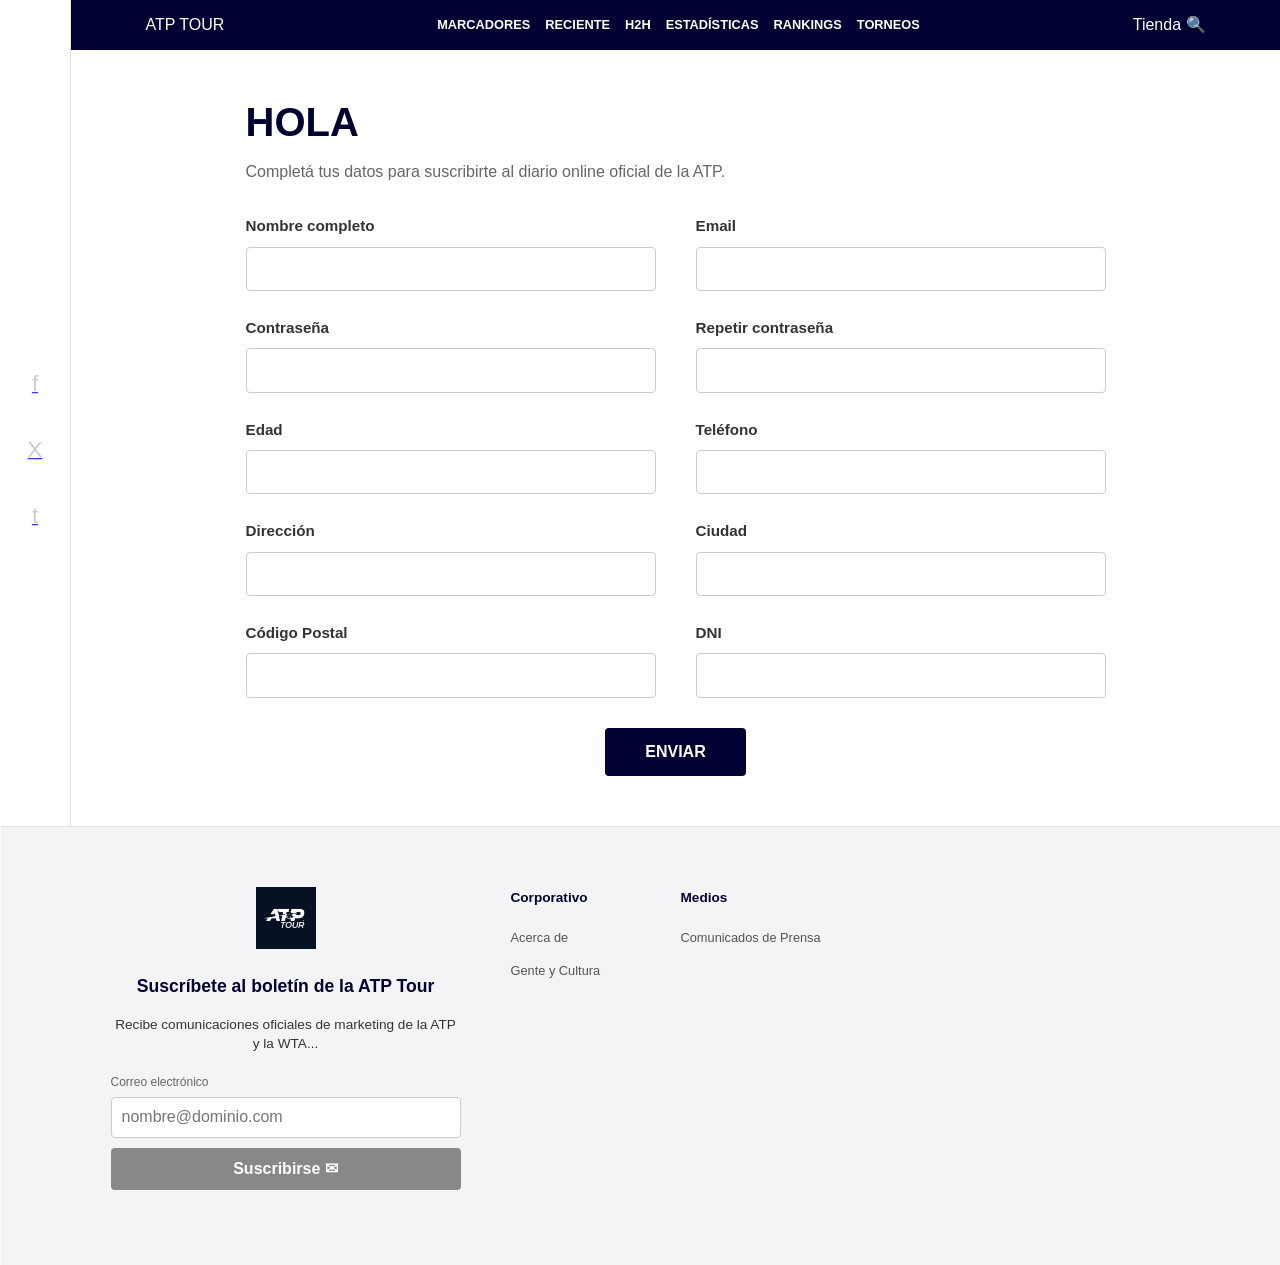
<file: suscripcion.html>
<!DOCTYPE html>
<html lang="es">
<head>
    <meta charset="UTF-8">
    <meta name="viewport" content="width=device-width, initial-scale=1.0">
    <title>ATP Tour - Suscripción</title>
    <link rel="icon" type="image/x-icon" href="logo_atp.png">
    <link rel="stylesheet" href="normalize.css">
    <link rel="stylesheet" href="estilos.css">
</head>
<body>

    <div class="page-wrapper">
        <div class="social-sidebar">
            <a href="https://www.facebook.com/ATPTour" target="_blank"><span class="social-icon">f</span></a>
            <a href="https://twitter.com/atptour" target="_blank"><span class="social-icon">X</span></a>
            <a href="https://www.tiktok.com/@atptour" target="_blank"><span class="social-icon">t</span></a>
        </div>

        <header class="main-nav">
            <div class="container flex-nav">
                <div class="logo"><a href="index.html" style="color: white; text-decoration: none;">ATP TOUR</a></div>
                <button class="menu-hamburguesa">☰</button>
                <nav>
                    <ul>
                        <li>Marcadores</li>
                        <li>Reciente</li>
                        <li>H2H</li>
                        <li>Estadísticas</li>
                        <li>Rankings</li>
                        <li>Torneos</li>
                    </ul>
                </nav>
                <div class="nav-right">
                    <span class="shop-badge">Tienda</span>
                    <span class="search-icon">🔍</span>
                </div>
            </div>
        </header>

        <div class="container single-layout">
            <main class="form-content-area">
                
                <h1 id="form-greeting">HOLA</h1>
                <p class="form-subtitle">Completá tus datos para suscribirte al diario online oficial de la ATP.</p>
                
                <form id="subscription-form" novalidate>
                    <div class="form-grid">
                        
                        <div class="form-group" id="group-fullname">
                            <label for="fullname">Nombre completo</label>
                            <div class="input-container">
                                <input type="text" id="fullname" name="fullname">
                                <span class="status-icon"></span>
                            </div>
                            <p class="error-message"></p>
                        </div>

                        <div class="form-group" id="group-email">
                            <label for="email">Email</label>
                            <div class="input-container">
                                <input type="email" id="email" name="email">
                                <span class="status-icon"></span>
                            </div>
                            <p class="error-message"></p>
                        </div>

                        <div class="form-group" id="group-password">
                            <label for="password">Contraseña</label>
                            <div class="input-container">
                                <input type="password" id="password" name="password">
                                <span class="status-icon"></span>
                            </div>
                            <p class="error-message"></p>
                        </div>

                        <div class="form-group" id="group-confirmPassword">
                            <label for="confirmPassword">Repetir contraseña</label>
                            <div class="input-container">
                                <input type="password" id="confirmPassword" name="confirmPassword">
                                <span class="status-icon"></span>
                            </div>
                            <p class="error-message"></p>
                        </div>

                        <div class="form-group" id="group-age">
                            <label for="age">Edad</label>
                            <div class="input-container">
                                <input type="number" id="age" name="age">
                                <span class="status-icon"></span>
                            </div>
                            <p class="error-message"></p>
                        </div>

                        <div class="form-group" id="group-phone">
                            <label for="phone">Teléfono</label>
                            <div class="input-container">
                                <input type="text" id="phone" name="phone">
                                <span class="status-icon"></span>
                            </div>
                            <p class="error-message"></p>
                        </div>

                        <div class="form-group" id="group-address">
                            <label for="address">Dirección</label>
                            <div class="input-container">
                                <input type="text" id="address" name="address">
                                <span class="status-icon"></span>
                            </div>
                            <p class="error-message"></p>
                        </div>

                        <div class="form-group" id="group-city">
                            <label for="city">Ciudad</label>
                            <div class="input-container">
                                <input type="text" id="city" name="city">
                                <span class="status-icon"></span>
                            </div>
                            <p class="error-message"></p>
                        </div>

                        <div class="form-group" id="group-zip">
                            <label for="zip">Código Postal</label>
                            <div class="input-container">
                                <input type="text" id="zip" name="zip">
                                <span class="status-icon"></span>
                            </div>
                            <p class="error-message"></p>
                        </div>

                        <div class="form-group" id="group-dni">
                            <label for="dni">DNI</label>
                            <div class="input-container">
                                <input type="text" id="dni" name="dni">
                                <span class="status-icon"></span>
                            </div>
                            <p class="error-message"></p>
                        </div>

                    </div>

                    <div class="form-submit-container">
                        <button type="submit" class="btn-submit-form">ENVIAR</button>
                    </div>
                </form>

            </main>
        </div>

        <footer class="main-footer">
            <div class="container footer-grid">
                <div class="footer-subscribe">
                    <img src="logo_atp.png" alt="ATP Logo" class="footer-logo">
                    <h3>Suscríbete al boletín de la ATP Tour</h3>
                    <p>Recibe comunicaciones oficiales de marketing de la ATP y la WTA...</p>
                    <form class="footer-form">
                        <label for="footer-email">Correo electrónico</label>
                        <input type="email" id="footer-email" placeholder="nombre@dominio.com">
                        <button type="submit">Suscribirse ✉</button>
                    </form>
                </div>

                <div class="footer-links">
                    <div class="link-group">
                        <h4>Corporativo</h4>
                        <ul>
                            <li><a href="#">Acerca de</a></li>
                            <li><a href="#">Gente y Cultura</a></li>
                        </ul>
                    </div>
                    <div class="link-group">
                        <h4>Medios</h4>
                        <ul>
                            <li><a href="#">Comunicados de Prensa</a></li>
                        </ul>
                    </div>
                </div>
            </div>
        </footer>
    </div>

    <script src="script.js"></script>
</body>
</html>
</file>
<file: estilos.css>
:root {
    --atp-blue: #000033;
    --atp-light-blue: #00afe8;
    --border-color: #e1e1e1;
    --atp-neon: #ccff00;
}

* { margin: 0; padding: 0; box-sizing: border-box; }
html, body { 
    max-width: 100vw; 
    overflow-x: hidden; 
    position: relative; 
    font-family: 'Segoe UI', sans-serif; 
    color: #333; 
    line-height: 1.6; 
}

.page-wrapper {
    position: relative;
    min-height: 100vh;
    border-left: 1px solid var(--border-color);
    margin-left: 70px;
}

.social-sidebar {
    position: fixed;
    left: 0; top: 50%; transform: translateY(-50%);
    width: 70px; display: flex; flex-direction: column; align-items: center; gap: 30px;
}

.social-icon { font-size: 1.4rem; color: #ccc; cursor: pointer; text-decoration: none; }
.social-icon:hover { color: var(--atp-light-blue); }

.container { max-width: 1100px; margin: 0 auto; padding: 0 20px; }
.grid-layout { display: grid; grid-template-columns: 1fr 320px; gap: 40px; margin-top: 30px; }

.main-nav { background-color: var(--atp-blue); color: white; padding: 12px 0; }
.flex-nav { display: flex; justify-content: space-between; align-items: center; }
.main-nav ul { display: flex; list-style: none; gap: 15px; font-size: 0.8rem; text-transform: uppercase; font-weight: bold; }

.highlight-bar { background-color: #3366cc; color: white; padding: 8px 15px; display: inline-block; font-weight: bold; margin-bottom: 15px; }

.video-container-local { background: #000; border-radius: 4px; overflow: hidden; margin-bottom: 25px; }

.article-body p { margin-bottom: 20px; font-size: 1.05rem; }
blockquote { border-left: 4px solid var(--atp-light-blue); padding: 15px 25px; font-style: italic; background: #f9f9f9; margin: 30px 0; }


.tweet-link-wrapper { text-decoration: none; color: inherit; display: block; max-width: 550px; margin: 30px 0; }
.tweet-container { border: 1px solid #e1e1e1; border-radius: 12px; padding: 15px; transition: 0.2s; background: #fff; }
.tweet-container:hover { background: #f7f7f7; }
.tweet-avatar { width: 40px; border-radius: 50%; margin-right: 10px; vertical-align: middle; }
.tweet-image { width: 100%; border-radius: 12px; margin-top: 10px; }


.profile-card-new {
    border: 1px solid var(--border-color);
    border-radius: 4px;
    overflow: hidden;
    margin-bottom: 20px;
    background: #fff;
}

.profile-header-top {
    display: flex;
    justify-content: space-between;
    padding: 12px 15px;
    align-items: center;
}

.profile-title {
    font-weight: bold;
    font-size: 1.1rem;
    color: var(--atp-blue);
    letter-spacing: 1px;
}

.view-all-link {
    color: #00afe8;
    text-decoration: none;
    font-size: 0.85rem;
    font-weight: bold;
}

.profile-banner {
    
    background: linear-gradient(135deg, #000033 0%, #001166 100%);
    position: relative;
    height: 150px;
    display: flex;
    align-items: flex-end;
    padding-left: 15px;
    
    background-image: repeating-linear-gradient(
        -45deg,
        transparent,
        transparent 8px,
        rgba(0, 175, 232, 0.15) 8px,
        rgba(0, 175, 232, 0.15) 10px
    );
}

.profile-name-container {
    padding-bottom: 20px;
    z-index: 2;
    position: relative;
}

.player-first-name, .player-last-name {
    color: white;
    font-size: 2.2rem;
    line-height: 0.85;
    margin: 0;
    font-family: 'Arial Black', sans-serif; 
    letter-spacing: -1px;
}

.player-photo {
    position: absolute;
    right: -5px;
    bottom: 0;
    height: 140px; 
    z-index: 1;
    
    filter: drop-shadow(-5px 0px 10px rgba(0,0,0,0.3));
}

.player-stats-list {
    list-style: none;
    padding: 0;
    margin: 0;
}

.player-stats-list li {
    display: flex;
    justify-content: space-between;
    padding: 14px 15px;
    border-bottom: 1px solid #f0f0f0;
    font-size: 0.95rem;
    color: var(--atp-blue);
}

.player-stats-list li span {
    font-weight: 500;
}

.player-stats-list li strong {
    font-weight: bold;
    color: #008bb2; 
    font-size: 1.1rem;
}


.infosys-card-wrapper {
    border: 1px solid var(--border-color);
    border-radius: 4px;
    background: #fff;
    margin-bottom: 20px;
}

.infosys-header {
    display: flex;
    justify-content: space-between;
    align-items: center;
    padding: 12px 15px;
    background-color: #fafafa;
}

.infosys-logo-container {
    display: flex;
    align-items: center;
    gap: 8px;
}

.infosys-brand {
    color: #1e293b; 
    font-size: 1.1rem;
    font-weight: bold;
}

.atp-stats-logo {
    color: #0c4a6e; 
    font-size: 1.1rem;
    font-weight: bold;
    letter-spacing: -0.5px;
}

.view-all-stats {
    color: #00afe8;
    text-decoration: none;
    font-size: 0.85rem;
    font-weight: bold;
    display: flex;
    align-items: center;
    gap: 5px;
}

.arrow-icon {
    font-size: 1rem;
}


.infosys-tabs {
    display: flex;
    background: #fafafa;
    border-top: 1px solid var(--border-color);
}

.tab-btn {
    flex: 1;
    text-align: center;
    padding: 12px 15px;
    font-size: 0.9rem;
    color: #475569; 
    cursor: pointer;
    border: none;
    border-bottom: 3px solid transparent;
    background: transparent;
    font-weight: 500;
}

.tab-btn.active {
    color: #0c4a6e; 
    border-bottom-color: var(--atp-light-blue);
    font-weight: bold;
}


.infosys-table {
    width: 100%;
    border-collapse: collapse;
    display: none; 
}

.infosys-table.active {
    display: table; 
}

.infosys-table td {
    padding: 14px 15px;
    border-bottom: 1px solid #f0f0f0;
    font-size: 0.9rem;
}

.stat-rank {
    width: 30px;
    color: #475569;
    font-weight: bold;
}

.stat-player {
    color: #0c4a6e;
    font-weight: 500;
    display: flex;
    align-items: center;
    gap: 10px;
}

.flag-icon {
    width: 22px;
}

.stat-value {
    text-align: right;
    color: #475569;
    font-weight: 500;
}

.newsletter-sidebar-card {
    background-color: #000033; 
    color: white;
    padding: 30px 25px;
    border-radius: 20px; 
    margin-top: 30px;
    text-align: center;
    border: none;
}

.newsletter-sidebar-card h3 {
    font-size: 1.5rem;
    margin-bottom: 15px;
    font-family: 'Segoe UI', Tahoma, Geneva, Verdana, sans-serif;
    font-weight: bold;
}

.newsletter-sidebar-card p {
    font-size: 0.85rem;
    line-height: 1.4;
    color: #ffffff;
    margin-bottom: 20px;
}

.sidebar-form {
    text-align: left;
}

.sidebar-form label {
    display: block;
    font-size: 0.75rem;
    margin-bottom: 8px;
    color: #ffffff;
}

.sidebar-form input {
    width: 100%;
    padding: 12px;
    border-radius: 8px;
    border: 1px solid #444;
    background-color: #000022; 
    color: white;
    margin-bottom: 15px;
}

.btn-subscribe {
    width: 100%;
    padding: 15px;
    background-color: #4b5464; 
    color: #e0e0e0;
    border: none;
    border-radius: 10px;
    font-weight: bold;
    font-size: 0.95rem;
    cursor: pointer;
    display: flex;
    justify-content: center;
    align-items: center;
    gap: 10px;
    text-transform: uppercase;
}

.legal-text {
    font-size: 0.7rem !important;
    margin-top: 20px;
    color: #ffffff !important;
}

.legal-text a {
    color: #ffffff;
    text-decoration: underline;
}


.data-table { width: 100%; border-collapse: collapse; margin: 25px 0; font-size: 0.85rem; }
.data-table th { background: #f4f4f4; padding: 12px; text-align: left; border-bottom: 2px solid var(--border-color); }
.data-table td { padding: 12px; border-bottom: 1px solid var(--border-color); }
.highlight-row { background-color: #f0f7ff; font-weight: bold; }


.h2h-widget-new { background-color: #000033; color: white; border-radius: 8px; padding: 25px; margin: 40px 0; }
.h2h-header { display: flex; justify-content: center; gap: 10px; margin-bottom: 20px; font-size: 0.8rem; opacity: 0.7; }
.h2h-main-container { display: flex; justify-content: space-between; align-items: center; }
.h2h-face { width: 100px; height: 100px; object-fit: contain; }
.h2h-player-info { text-align: center; margin-top: 10px; }
.h2h-center-stats { display: flex; align-items: center; gap: 20px; }
.h2h-score-big { font-size: 3rem; font-weight: 800; }
.h2h-circle-info { width: 95px; height: 95px; border: 3px solid var(--atp-neon); border-radius: 50%; display: flex; flex-direction: column; justify-content: center; align-items: center; }
.vs-text { font-size: 1.4rem; font-weight: bold; }
.win-text { font-size: 0.6rem; color: var(--atp-neon); text-transform: uppercase; }
.h2h-btn { background: transparent; color: white; border: 1px solid white; padding: 8px 25px; border-radius: 20px; cursor: pointer; margin-top: 20px; }


.card { border: 1px solid var(--border-color); border-radius: 5px; margin-bottom: 20px; background: #fff; }
.profile-card { background: linear-gradient(135deg, #000033, #002266); color: white; padding: 20px; }
.profile-flex { display: flex; justify-content: space-between; align-items: center; }
.profile-img-sidebar { width: 85px; filter: drop-shadow(2px 4px 6px rgba(0,0,0,0.4)); }
.infosys-tabs { display: flex; background: #f8f8f8; }
.tab-btn { flex: 1; text-align: center; padding: 10px; font-size: 0.75rem; cursor: pointer; border-bottom: 3px solid transparent; }
.tab-btn.active { border-bottom-color: var(--atp-light-blue); font-weight: bold; }
.infosys-table { width: 100%; border-collapse: collapse; }
.infosys-table td { padding: 10px; border-bottom: 1px solid #eee; font-size: 0.85rem; }
.newsletter-card { background: var(--atp-blue); color: white; padding: 25px; text-align: center; }
.newsletter-card button { width: 100%; padding: 12px; background: #444; color: white; border: none; font-weight: bold; cursor: pointer; }


.main-footer {
    background-color: #f4f4f7;
    padding: 60px 0;
    margin-top: 50px;
    border-top: 1px solid #e1e1e1;
    color: #333;
    margin-left: -70px;
}

.footer-grid { display: grid; grid-template-columns: 350px 1fr; gap: 50px; }
.footer-subscribe { text-align: center; }
.footer-logo { width: 60px; margin-bottom: 15px; }
.footer-subscribe h3 { font-size: 1.1rem; margin-bottom: 15px; color: var(--atp-blue); }
.footer-subscribe p { font-size: 0.85rem; line-height: 1.4; margin-bottom: 20px; }
.footer-form { text-align: left; margin-bottom: 15px; }
.footer-form label { display: block; font-size: 0.75rem; color: #666; margin-bottom: 5px; }
.footer-form input { width: 100%; padding: 10px; border: 1px solid #ccc; border-radius: 4px; margin-bottom: 10px; }
.footer-form button { width: 100%; padding: 12px; background-color: #888; color: white; border: none; border-radius: 4px; font-weight: bold; cursor: pointer; }
.footer-legal { font-size: 0.7rem !important; color: #888; }

.footer-socials { display: flex; justify-content: center; gap: 15px; margin-top: 20px; }
.footer-socials a { text-decoration: none; color: inherit; }
.footer-socials span { 
    width: 35px; height: 35px; background: white; border: 1px solid #ddd; 
    border-radius: 50%; display: flex; align-items: center; justify-content: center; 
    font-size: 0.9rem; cursor: pointer; transition: 0.2s; 
}
.footer-socials span:hover { background: var(--atp-light-blue); color: white; border-color: var(--atp-light-blue); }

.footer-links { display: grid; grid-template-columns: repeat(4, 1fr); gap: 20px; }
.link-group h4 { font-size: 0.85rem; text-transform: capitalize; margin-bottom: 15px; color: var(--atp-blue); }
.link-group ul { list-style: none; }
.link-group ul li { margin-bottom: 8px; }
.link-group ul li a { text-decoration: none; color: #555; font-size: 0.8rem; }
.link-group ul li a:hover { color: var(--atp-light-blue); }


@media (max-width: 900px) {
    
    .page-wrapper {
        margin-left: 0;
        border-left: none;
    }

    .social-sidebar {
        display: none; 
    }

    
    .grid-layout {
        grid-template-columns: 1fr;
        gap: 30px;
    }

    
    .main-footer {
        margin-left: 0; 
        padding: 40px 20px; 
    }

   
    .footer-grid {
        grid-template-columns: 1fr;
        text-align: center;
        gap: 40px;
    }

    
    .footer-links {
        grid-template-columns: 1fr 1fr; 
        text-align: left;
    }
}


.menu-hamburguesa {
    display: none;
    background: transparent;
    border: none;
    color: white;
    font-size: 1.8rem;
    cursor: pointer;
}

@media (max-width: 600px) {
    
    .main-nav nav, 
    .nav-links,
    .main-nav ul,
    .nav-right {
        display: none !important;
    }
    
    .flex-nav {
        display: flex !important;
        flex-direction: row !important;
        justify-content: space-between !important;
        align-items: center !important;
        width: 100%;
    }

    .menu-hamburguesa {
        display: block !important;
    }
    
    
    h1 {
        font-size: 1.6rem;
    }
}

@media (max-width: 500px) {
    .h2h-main-container {
        flex-direction: column;
        gap: 20px;
    }

    .h2h-center-stats {
        order: -1; 
    }
}


.single-layout {
    max-width: 900px;
    margin: 40px auto;
    padding: 0 20px;
}

.form-content-area h1 {
    font-size: 2.5rem;
    font-family: 'Arial Black', sans-serif;
    color: var(--atp-blue);
    margin-bottom: 5px;
}

.form-subtitle {
    margin-bottom: 30px;
    color: #666;
}


.form-grid {
    display: grid;
    grid-template-columns: 1fr;
    gap: 20px;
}

.form-group {
    display: flex;
    flex-direction: column;
}

.form-group label {
    font-weight: bold;
    font-size: 0.95rem;
    margin-bottom: 8px;
    color: #333;
    transition: color 0.2s;
}

.input-container {
    position: relative;
    display: flex;
    align-items: center;
}

.form-group input {
    width: 100%;
    padding: 12px 40px 12px 12px;
    border: 1px solid #ccc;
    border-radius: 4px;
    font-size: 1rem;
    outline: none;
    transition: border-color 0.2s, box-shadow 0.2s;
}

.status-icon {
    position: absolute;
    right: 15px;
    font-weight: bold;
    font-size: 1.1rem;
    pointer-events: none;
}

.error-message {
    font-size: 0.8rem;
    margin-top: 5px;
    color: #cc0000;
    display: none; 
}

.form-submit-container {
    margin-top: 30px;
    display: flex;
    justify-content: center;
}

.btn-submit-form {
    padding: 15px 40px;
    background-color: var(--atp-blue);
    color: white;
    border: none;
    border-radius: 4px;
    font-weight: bold;
    font-size: 1rem;
    cursor: pointer;
    text-transform: uppercase;
    transition: background-color 0.2s;
}

.btn-submit-form:hover {
    background-color: var(--atp-light-blue);
}


.form-group.invalid label {
    color: #cc0000;
}
.form-group.invalid input {
    border: 2px solid #cc0000;
    background-color: #fff8f8;
}
.form-group.invalid .status-icon {
    color: #cc0000;
}
.form-group.invalid .status-icon::after {
    content: "✖";
}
.form-group.invalid .error-message {
    display: block;
}

.form-group.valid input {
    border: 2px solid #28a745;
}
.form-group.valid .status-icon {
    color: #28a745;
}
.form-group.valid .status-icon::after {
    content: "✔";
}

.form-group input:focus {
    border: 2px solid #00afe8;
    box-shadow: 0 0 5px rgba(0, 175, 232, 0.3);
    background-color: #fff;
}


@media (min-width: 768px) {
    .form-grid {
        grid-template-columns: 1fr 1fr; 
        column-gap: 40px;
        row-gap: 25px;
    }
    
    .form-submit-container {
        grid-column: 1 / -1; 
    }
}
</file>
